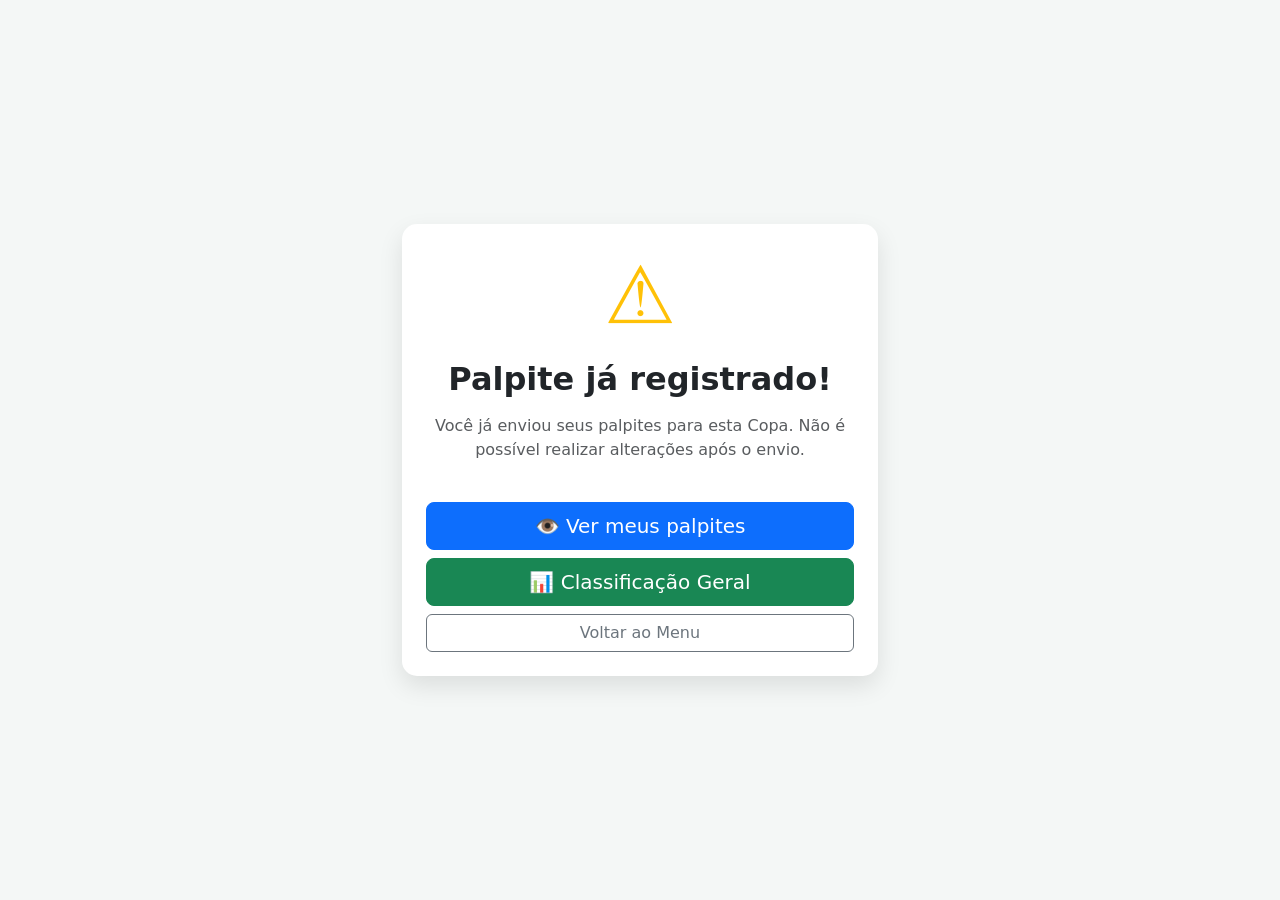
<file: aviso_ja_preenchido.html>
<!DOCTYPE html>
<html lang="pt-BR">
<head>
    <meta charset="UTF-8">
    <meta name="viewport" content="width=device-width, initial-scale=1.0">
    <title>Aviso - Bolão da Copa</title>
    <link href="https://cdn.jsdelivr.net/npm/bootstrap@5.3.3/dist/css/bootstrap.min.css" rel="stylesheet">
    <style>
        body { background-color: #f4f7f6; display: flex; align-items: center; justify-content: center; height: 100vh; }
        .card { border-radius: 15px; border: none; box-shadow: 0 10px 25px rgba(0,0,0,0.1); }
    </style>
</head>
<body>

<div class="container" style="max-width: 500px;">
    <div class="card p-4 text-center">
        <div class="display-1 text-warning mb-3">⚠️</div>
        <h2 class="fw-bold">Palpite já registrado!</h2>
        <p class="text-muted mt-2">Você já enviou seus palpites para esta Copa. Não é possível realizar alterações após o envio.</p>
        
        <div class="d-grid gap-2 mt-4">
            <a href="meus_palpites.html" class="btn btn-primary btn-lg">👁️ Ver meus palpites</a>
            <a href="classificacao_geral.html" class="btn btn-success btn-lg">📊 Classificação Geral</a>
            <a href="menu.html" class="btn btn-outline-secondary">Voltar ao Menu</a>
        </div>
    </div>
</div>

</body>
</html>
</file>
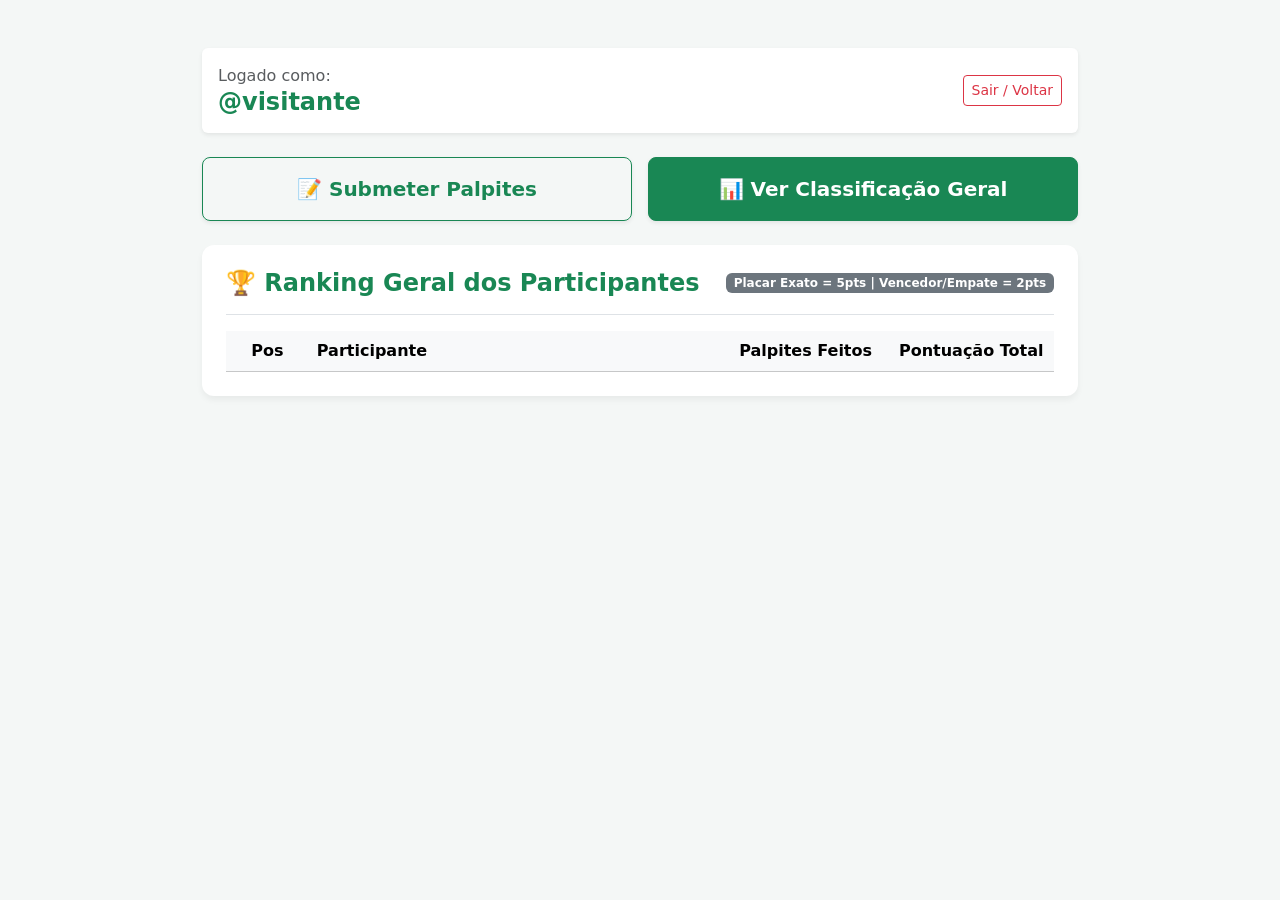
<file: ranking.html>
<!DOCTYPE html>
<html lang="pt-BR">
<head>
    <meta charset="UTF-8">
    <meta name="viewport" content="width=device-width, initial-scale=1.0">
    <title>Bolão da Copa - Ranking Geral</title>
    <link href="https://cdn.jsdelivr.net/npm/bootstrap@5.3.3/dist/css/bootstrap.min.css" rel="stylesheet">
    <style>
        body { background-color: #f4f7f6; }
        .card-custom { border-radius: 12px; box-shadow: 0 4px 6px rgba(0,0,0,0.05); background: #fff; border: none; }
        .podium-rank { font-size: 1.25rem; font-weight: bold; width: 40px; }
        .pos-1 { color: #ffd700; }
        .pos-2 { color: #c0c0c0; }
        .pos-3 { color: #cd7f32; }
    </style>
</head>
<body>

<div class="container my-5" style="max-width: 900px;">
    <!-- HEADER LOGADO -->
    <div class="d-flex justify-content-between align-items-center mb-4 bg-white p-3 rounded shadow-sm">
        <div>
            <span class="text-muted">Logado como:</span>
            <h4 class="fw-bold text-success mb-0" id="welcomeUser">@visitante</h4>
        </div>
        <button class="btn btn-outline-danger btn-sm" onclick="logout()">Sair / Voltar</button>
    </div>

    <!-- NAVEGAÇÃO -->
    <div class="row g-3 mb-4 text-center">
        <div class="col-6">
            <a href="./palpites.html" class="btn btn-outline-success btn-lg w-100 py-3 shadow-sm fw-bold">📝 Submeter Palpites</a>
        </div>
        <div class="col-6">
            <a href="./ranking.html" class="btn btn-success btn-lg w-100 py-3 shadow-sm fw-bold">📊 Ver Classificação Geral</a>
        </div>
    </div>

    <!-- TABELA DO RANKING -->
    <div class="card card-custom p-4">
        <div class="d-flex justify-content-between align-items-center border-bottom pb-3 mb-3">
            <h4 class="fw-bold text-success mb-0">🏆 Ranking Geral dos Participantes</h4>
            <span class="badge bg-secondary">Placar Exato = 5pts | Vencedor/Empate = 2pts</span>
        </div>
        
        <div class="table-responsive">
            <table class="table table-hover align-middle mb-0">
                <thead class="table-light text-center">
                    <tr>
                        <th style="width: 10%;">Pos</th>
                        <th class="text-start" style="width: 50%;">Participante</th>
                        <th style="width: 20%;">Palpites Feitos</th>
                        <th style="width: 20%;">Pontuação Total</th>
                    </tr>
                </thead>
                <tbody id="userRankingBody"></tbody>
            </table>
        </div>
    </div>
</div>

<script>
    const realResults = {
        "a1": { s1: 2, s2: 1 }, "a2": { s1: 0, s2: 0 }, "a3": { s1: 1, s2: 2 }, "a4": { s1: 3, s2: 1 },
        "c1": { s1: 2, s2: 0 }, "c4": { s1: 4, s2: 0 }, "l1": { s1: 1, s2: 1 }
    };

    const currentUser = localStorage.getItem("bolao_user") || "visitante";

    document.addEventListener("DOMContentLoaded", function() {
        document.getElementById("welcomeUser").innerText = `@${currentUser}`;
        buildUserRanking();
    });

    function buildUserRanking() {
        const participants = JSON.parse(localStorage.getItem("bolao_participants") || "[]");
        let rankingList = [];

        participants.forEach(user => {
            const savedBets = localStorage.getItem(`bets_${user}`);
            const bets = savedBets ? JSON.parse(savedBets) : {};
            
            let totalPoints = 0;
            let totalBetsCount = Object.keys(bets).length;

            for(const matchId in bets) {
                if(realResults[matchId]) {
                    const p1 = bets[matchId].s1;
                    const p2 = bets[matchId].s2;
                    const r1 = realResults[matchId].s1;
                    const r2 = realResults[matchId].s2;

                    if(p1 === r1 && p2 === r2) {
                        totalPoints += 5;
                    } 
                    else if((p1 > p2 && r1 > r2) || (p2 > p1 && r2 > r1) || (p1 === p2 && r1 === r2)) {
                        totalPoints += 2;
                    }
                }
            }
            rankingList.push({ username: user, points: totalPoints, count: totalBetsCount });
        });

        rankingList.sort((a, b) => b.points - a.points);

        const tbody = document.getElementById("userRankingBody");
        tbody.innerHTML = "";

        rankingList.forEach((player, index) => {
            let posDisplay = index + 1;
            let iconClass = "";
            if(posDisplay === 1) iconClass = "pos-1";
            if(posDisplay === 2) iconClass = "pos-2";
            if(posDisplay === 3) iconClass = "pos-3";

            tbody.innerHTML += `
                <tr class="text-center">
                    <td class="podium-rank ${iconClass}">${posDisplay}º</td>
                    <td class="text-start fw-bold text-secondary">@${player.username}</td>
                    <td><span class="badge bg-light text-dark border">${player.count} jogos</span></td>
                    <td><span class="badge bg-success p-2 fs-6">${player.points} Pts</span></td>
                </tr>`;
        });
    }

    function logout() {
        localStorage.removeItem("bolao_user");
        window.location.href = "./index.html";
    }
</script>
</body>
</html>
</file>
